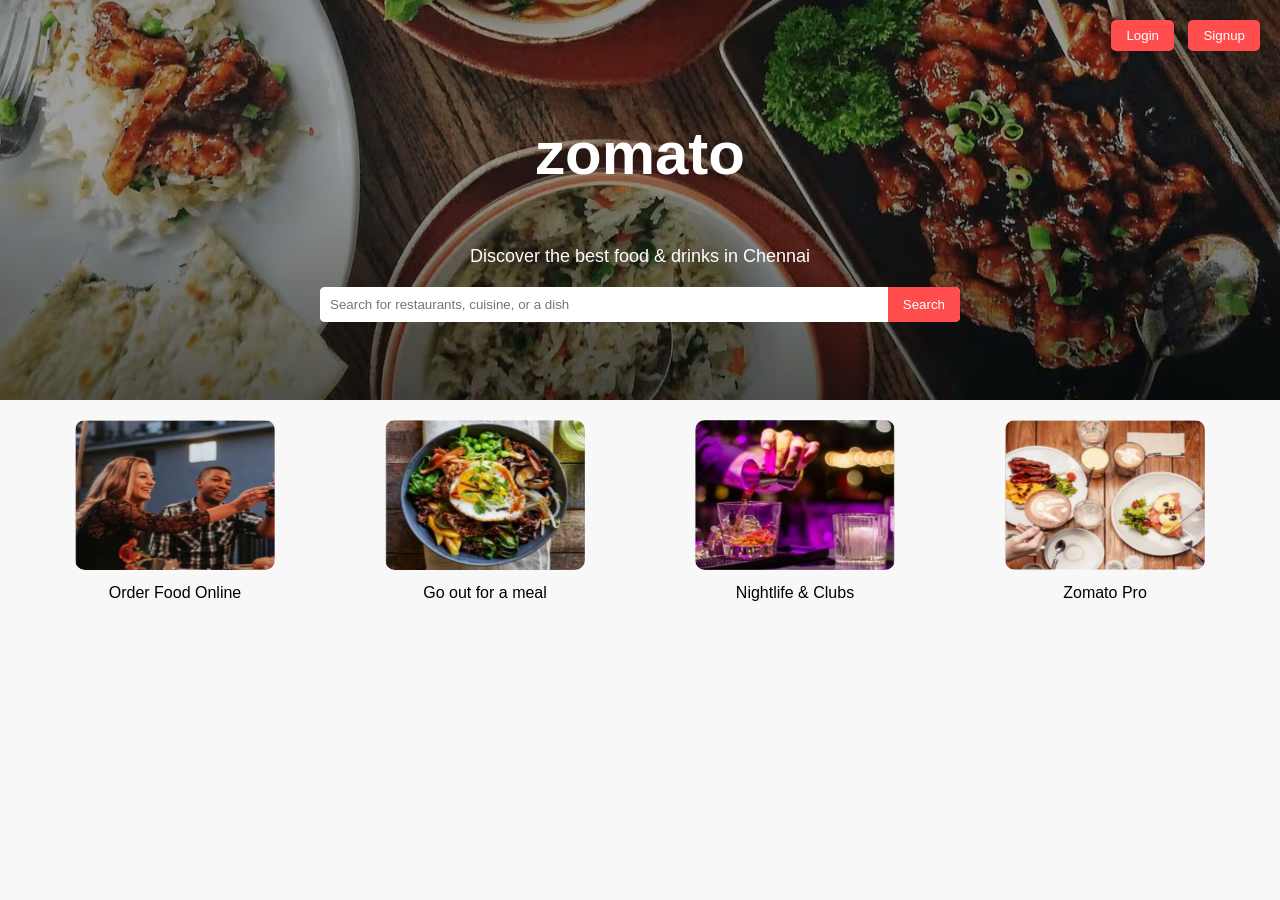
<file: ASIG 9_U24AI055/q1/restuarant.html>
<!DOCTYPE html>
<html lang="en">
<head>
    <meta charset="UTF-8">
    <meta name="viewport" content="width=device-width, initial-scale=1.0">
    <title>Food Delivery System</title>
    <link rel="stylesheet" href="styles.css">
</head>
<body>
    <header>
        <div class="hero">
            <h1>zomato</h1>
            <p>Discover the best food & drinks in Chennai</p>
            <div class="search-bar">
                <input type="text" placeholder="Search for restaurants, cuisine, or a dish">
                <button>Search</button>
            </div>
            <div class="auth-buttons">
                <button class="login">Login</button>
                <button class="signup">Signup</button>
            </div>
        </div>
    </header>

    <section class="categories">
        <div class="category">
            <img src="img1.jpg" alt="Order Food Online">
            <p>Order Food Online</p>
        </div>
        <div class="category">
            <img src="img2.jpg" alt="Go out for a meal">
            <p>Go out for a meal</p>
        </div>
        <div class="category">
            <img src="img3.jpg" alt="Nightlife & Clubs">
            <p>Nightlife & Clubs</p>
        </div>
        <div class="category">
            <img src="img4.jpg" alt="Zomato Pro">
            <p>Zomato Pro</p>
        </div>
    </section>
</body>
</html>
</file>
<file: ASIG 9_U24AI055/q1/styles.css>
body{
  font-family: Arial, sans-serif;
  margin: 0;
  padding: 0;
  background-color: #f8f8f8;
}

.hero {
  background: url('food-background.avif') no-repeat center center/cover;
  height: 400px;
  display: flex;
  flex-direction: column;
  align-items: center;
  justify-content: center;
  text-align: center;
  color: white;
  position: relative;
}

.hero h1 {
  font-size: 60px;
  font-weight: bold;
}

.hero p {
  font-size: 18px;
  margin-bottom: 20px;
}

.search-bar {
  display: flex;
  background: white;
  border-radius: 5px;
  overflow: hidden;
  width: 50%;
}

.search-bar input {
  flex: 1;
  padding: 10px;
  border: none;
  outline: none;
}

.search-bar button {
  background: #ff4d4d;
  color: white;
  border: none;
  padding: 10px 15px;
  cursor: pointer;
}

.auth-buttons {
  position: absolute;
  top: 20px;
  right: 20px;
}

.auth-buttons button {
  background: #ff4d4d;
  color: white;
  border: none;
  padding: 8px 15px;
  margin-left: 10px;
  cursor: pointer;
  border-radius: 5px;
}

.categories {
  display: flex;
  justify-content: space-around;
  padding: 20px;
}

.category {
  text-align: center;
}

.category img {
  width: 200px;
  height: 150px;
  border-radius: 10px;
}

.category p {
  font-size: 16px;
  margin-top: 10px;
}
</file>
